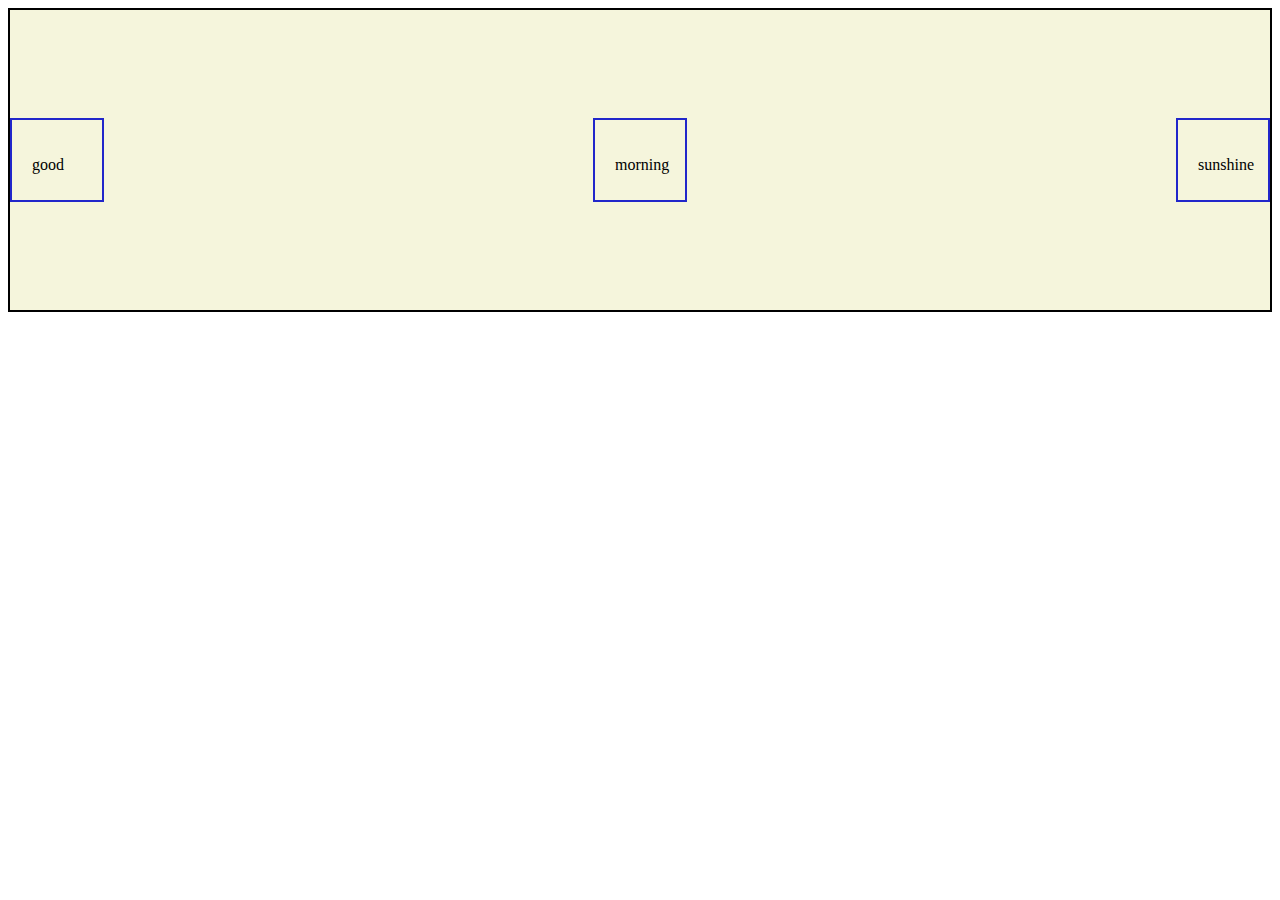
<file: latihan.html>
<!DOCTYPE html>
<html lang="en">
<head>
    <meta charset="UTF-8">
    <meta name="viewport" content="width=device-width, initial-scale=1.0">
    <title>Document</title>
    <link rel="stylesheet" href="styles.css">
</head>
<body>
    <div class="container">
        <div class="item">
            <p> good </p>
        </div>

        <div class="item">
            <p> morning </p>
        </div>
        <div class="item">
            <p> sunshine </p>
        </div>

    </div>
</body>
</html>
</file>
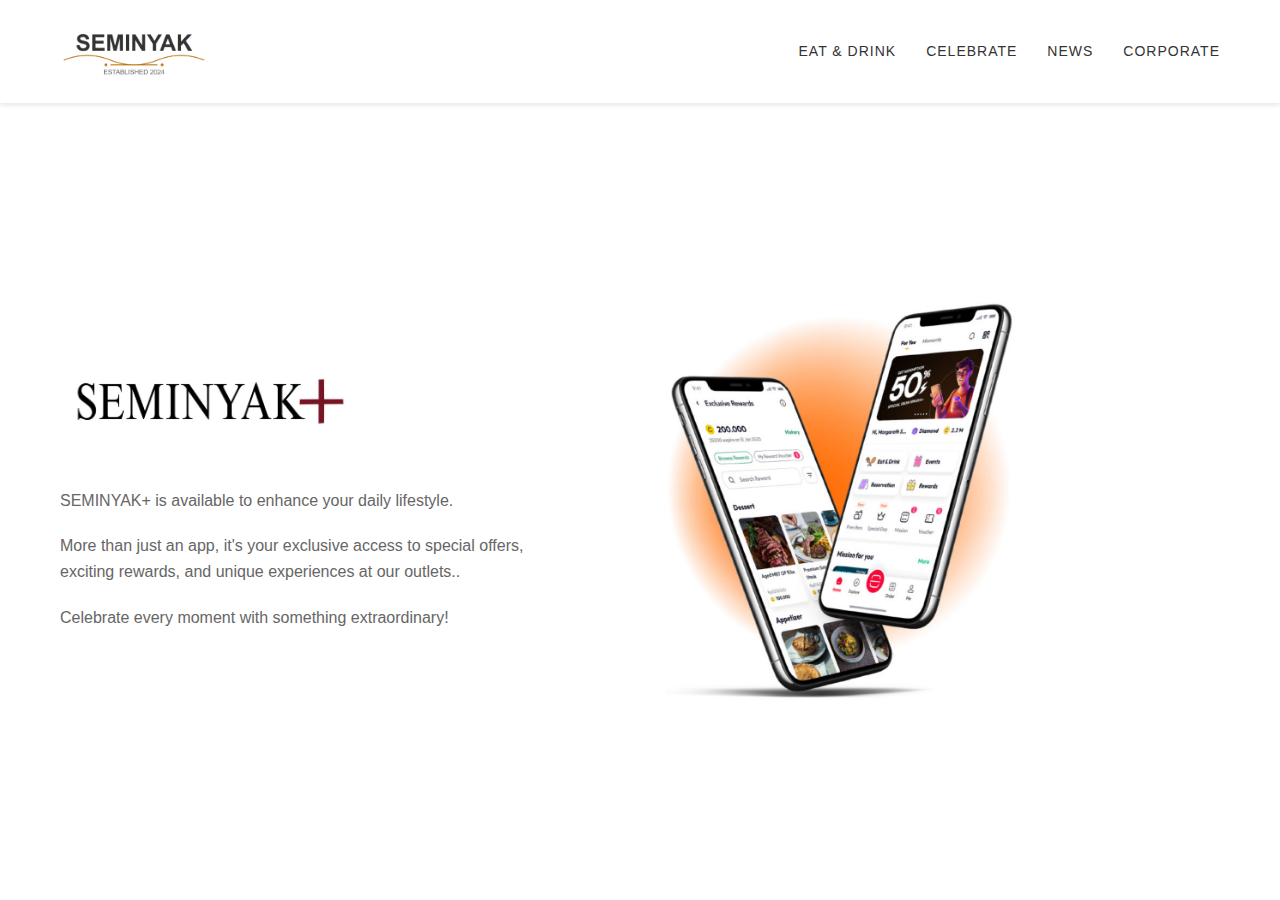
<file: latihanweek5.html>
<!DOCTYPE html>
<html lang="en">
<head>
    <meta charset="UTF-8">
    <meta name="viewport" content="width=device-width, initial-scale=1.0">
    <title>SEMINYAK+ | Creating The Good Life</title>
    <link rel="stylesheet" href="style5.css">
</head>
<body>
    <nav class="navbar">
        <div class="nav">
            <img src="seminyak.png" alt="SEMINYAK" class="logo"> 
            <div class="nav-links">
                <a href="#">Eat & Drink</a>
                <a href="#">Celebrate</a>
                <a href="#">News</a>
                <a href="#">Corporate</a>
            </div>
        </div>
    </nav>

    <section class="hero">
        <div class="hero-container">
            <div class="hero-content">
                <img src="logos.jpg" alt="ISMAYA+" class="hero-logo">
                <p class="hero-text">SEMINYAK+ is available to enhance your daily lifestyle.</p>
                <p class="hero-text">More than just an app, it's your exclusive access to special offers, exciting rewards, and unique experiences at our outlets..</p>
                <p class="hero-text">Celebrate every moment with something extraordinary!</p>
            </div>
            <div class="hero-image">
                <div class="imej"></div>
                <img src="hp.png" alt="ISMAYA+ App Screenshots">
            </div>
        </div>
    </section>
</body>
</html>
</file>
<file: styles.css>
.container{
    display: flex;
    /*flex direction : colomn bakal turun kebawah */
    justify-content: space-between;/*ngaish space di atara itu*/
    align-items: center; /*bakal mosiin kotaknya ditengah*/
    width: 500;
    height: 300px;
    background-color: beige;
    border: 2px solid;
}

.item{
    border: 2px solid rgb(33, 38, 202);
    padding: 20px;
    width: 50px;
    height: 40px;
}

/*flex bakkal flexible itemnya*?
/*kalo grid perlu ditentuin*?
</file>
<file: style5.css>
* {
    margin: 0;
    padding: 0;
    box-sizing: border-box;
    font-family: Arial, sans-serif;
    background-color: rgb(255, 255, 255);
}

.navbar {
    position: fixed;
    width: 100%;
    padding: 20px 0;
    background: white;
    box-shadow: 0 2px 5px rgba(0,0,0,0.1);
    z-index: 1000;
}

.nav {
    max-width: 1200px;
    margin: 0 auto;
    display: flex;
    justify-content: space-between;
    align-items: center;
    padding: 0 20px;
}

.logo {
    width: 150px;
}

.nav-links {
    display: flex;
    gap: 30px;
}

.nav-links a {
    text-decoration: none;
    color: #333;
    text-transform: uppercase;
    font-size: 14px;
    letter-spacing: 1px;
}

.hero {
    padding-top: 100px;
    min-height: 100vh;
    display: flex;
    align-items: center;
}

.hero-container {
    max-width: 1200px;
    margin: 0 auto;
    padding: 0 20px;
    display: grid;
    grid-template-columns: 1fr 1fr;
    gap: 50px;
    align-items: center;
}

.hero-content {
    padding-right: 50px;
}

.hero-logo {
    width: 300px;
    margin-bottom: 30px;
}

.hero-text {
    color: #666;
    line-height: 1.6;
    margin-bottom: 20px;
}

.hero-image {
    width: 350px;
    position: relative;
}

.hero-image img {
    width: 100%;
    max-width: 500px;
    position: relative;
    z-index: 1;
}

.orange-glow {
    position: absolute;
    width: 400px;
    height: 400px;
    background: rgba(255, 126, 0, 0.2);
    border-radius: 50%;
    filter: blur(100px);
    z-index: 0;
    right: -50px;
    top: 50%;
    transform: translateY(-50%);
}
</file>
